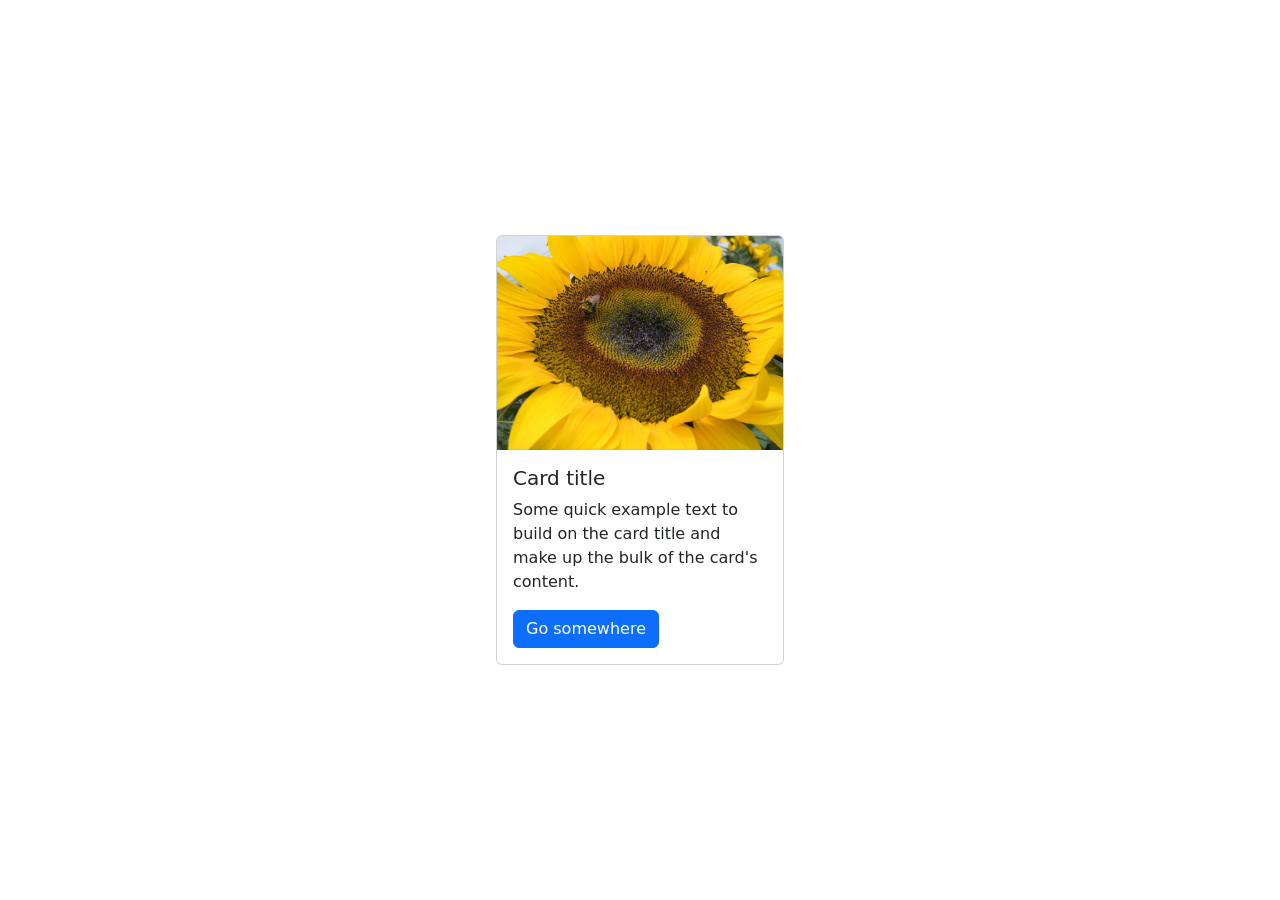
<file: Bootstrap/11.0 Bootstrap Intro/index.html>
<!doctype html>
<html lang="en">

<head>
  <meta charset="utf-8">
  <meta name="viewport" content="width=device-width, initial-scale=1">
  <title>Bootstrap</title>
  <!-- TODO 1: Add the Bootstrap link here. -->
  <link href="https://cdn.jsdelivr.net/npm/bootstrap@5.3.3/dist/css/bootstrap.min.css" rel="stylesheet" integrity="sha384-QWTKZyjpPEjISv5WaRU9OFeRpok6YctnYmDr5pNlyT2bRjXh0JMhjY6hW+ALEwIH" crossorigin="anonymous">

  <style>
    /* TODO 4: Use flexbox to center the card in the vertical and horizontal center. */
    .flex-container{
      display: flex;
      justify-content: center;
      align-items: center;
      height: 100vh;

    }
  </style>
</head>

<body>
  <div class="flex-container">
    <!-- TODO 2: Add the Bootstrap Prebuilt Card here -->
    <div class="card" style="width: 18rem;">
      <img src="flower.jpg" class="card-img-top" alt="flower">
      <div class="card-body">
        <h5 class="card-title">Card title</h5>
        <p class="card-text">Some quick example text to build on the card title and make up the bulk of the card's content.</p>
        <a href="#" class="btn btn-primary">Go somewhere</a>
      </div>
    </div>
    <!-- TODO 3: Change the image src to display the flower.jpg image. -->
  </div>
</body>

</html>
</file>
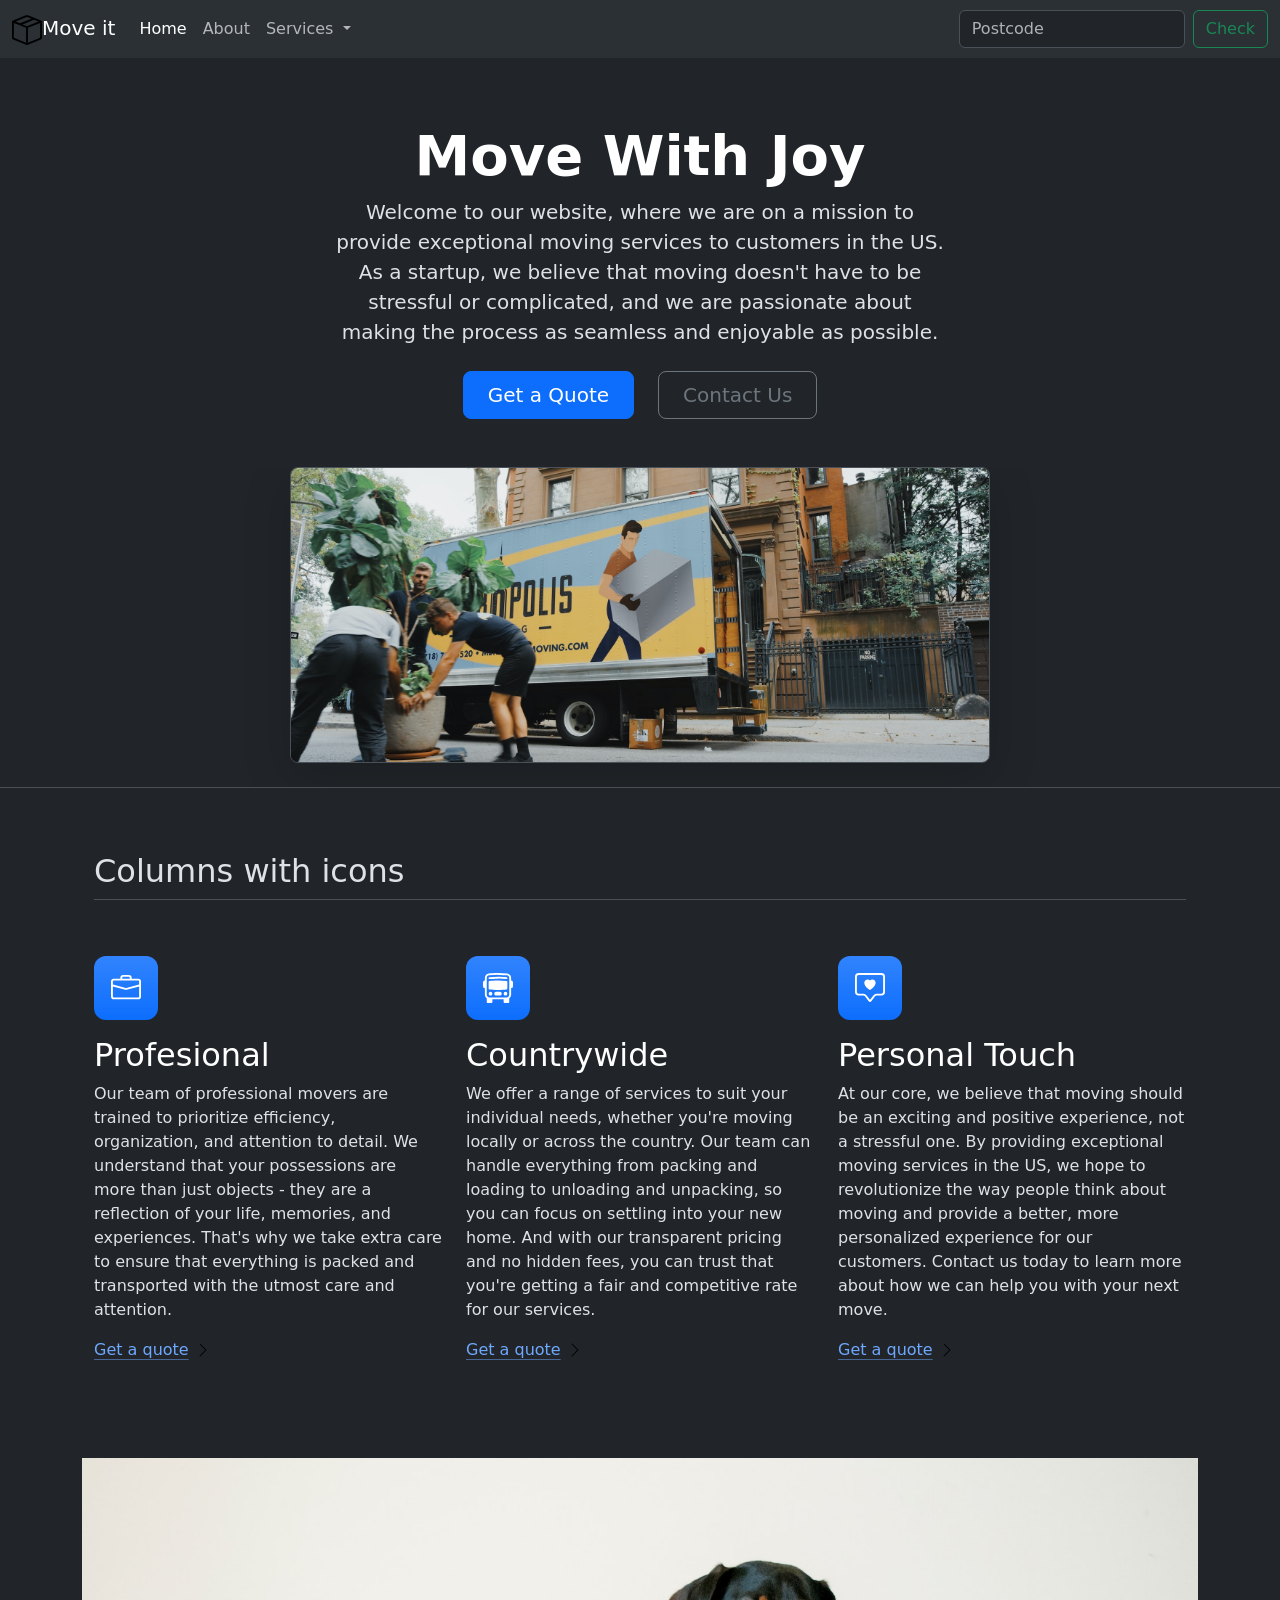
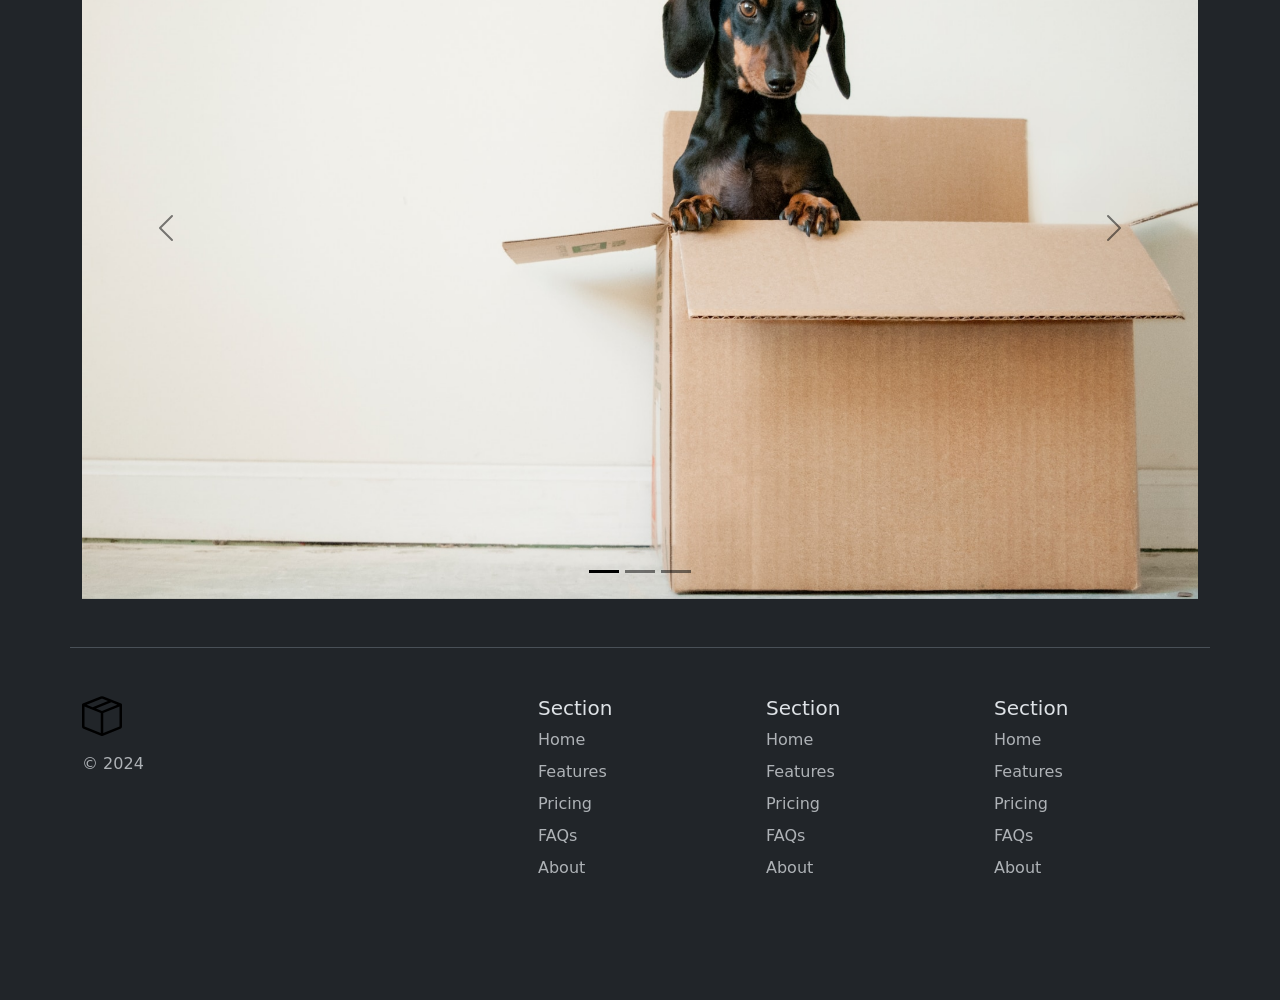
<file: Bootstrap/11.2 Bootstrap Components/index.html>
<!DOCTYPE html>
<html lang="en" data-bs-theme="dark">

<head>
  <meta charset="UTF-8">
  <meta name="viewport" content="width=device-width, initial-scale=1.0">
  <title>Bootstrap Components</title>
  <link href="https://cdn.jsdelivr.net/npm/bootstrap@5.3.0-alpha2/dist/css/bootstrap.min.css" rel="stylesheet"
    integrity="sha384-aFq/bzH65dt+w6FI2ooMVUpc+21e0SRygnTpmBvdBgSdnuTN7QbdgL+OapgHtvPp" crossorigin="anonymous">
  <style>

.feature-icon {
    width: 4rem;
    height: 4rem;
    border-radius: .75rem;
}


  </style>
</head>

<body>

  <nav class="navbar navbar-expand-lg bg-body-tertiary">
    <div class="container-fluid">
      <a class="navbar-brand" href="#"> <img src="box-seam.svg" alt="moveit brand icon" height="30">Move it</a>
      <button class="navbar-toggler" type="button" data-bs-toggle="collapse" data-bs-target="#navbarSupportedContent" aria-controls="navbarSupportedContent" aria-expanded="false" aria-label="Toggle navigation">
        <span class="navbar-toggler-icon"></span>
      </button>
      <div class="collapse navbar-collapse" id="navbarSupportedContent">
        <ul class="navbar-nav me-auto mb-2 mb-lg-0">
          <li class="nav-item">
            <a class="nav-link active" aria-current="page" href="#">Home</a>
          </li>
          <li class="nav-item">
            <a class="nav-link" href="#">About</a>
          </li>
          <li class="nav-item dropdown">
            <a class="nav-link dropdown-toggle" href="#" role="button" data-bs-toggle="dropdown" aria-expanded="false">
              Services
            </a>
            <ul class="dropdown-menu">
              <li><a class="dropdown-item" href="#">Action</a></li>
              <li><a class="dropdown-item" href="#">Another action</a></li>
              <li><hr class="dropdown-divider"></li>
              <li><a class="dropdown-item" href="#">Something else here</a></li>
            </ul>
          </li>
        </ul>
        <form class="d-flex" role="search">
          <input class="form-control me-2" type="search" placeholder="Postcode" aria-label="Search">
          <button class="btn btn-outline-success" type="submit">Check</button>
        </form>
      </div>
    </div>
  </nav>

  <div class="px-4 pt-5 my-3 text-center border-bottom">
    <h1 class="display-4 fw-bold text-body-emphasis">Move With Joy</h1>
    <div class="col-lg-6 mx-auto">
      <p class="lead mb-4">
        Welcome to our website, where we are on a mission to provide exceptional moving services to customers in the US. As a startup, we believe that moving doesn't have to be stressful or complicated, and we are passionate about making the process as seamless and enjoyable as possible.
      </p>
      <div class="d-grid gap-2 d-sm-flex justify-content-sm-center mb-5">
        <button type="button" class="btn btn-primary btn-lg px-4 me-sm-3">Get a Quote</button>
        <button type="button" class="btn btn-outline-secondary btn-lg px-4">Contact Us</button>
      </div>
    </div>
    <div class="overflow-hidden" style="max-height: 40vh;">
      <div class="container px-5">
        <img src="./moving-van.jpg" class="img-fluid border rounded-3 shadow-lg mb-4" alt="Example image" width="700" height="500" loading="lazy">
      </div>
    </div>
  </div>

  <div class="container px-4 py-5" id="featured-3">
    <h2 class="pb-2 border-bottom">Columns with icons</h2>
    <div class="row g-4 py-5 row-cols-1 row-cols-lg-3">
      <div class="feature col">
        <div class="feature-icon d-inline-flex align-items-center justify-content-center text-bg-primary bg-gradient fs-2 mb-3">
          
          <img src="briefcase.svg" alt="briefcase" height="30">
          
        </div>
        <h3 class="fs-2 text-body-emphasis">Profesional</h3>
        <p>
          Our team of professional movers are trained to prioritize efficiency, organization, and attention to detail. We understand that your possessions are more than just objects - they are a reflection of your life, memories, and experiences. That's why we take extra care to ensure that everything is packed and transported with the utmost care and attention.
        </p>
        
        
        <a href="#" class="icon-link">
          Get a quote
          <img src="chevron-right.svg" alt="chevron-right">
        </a>
      </div>
      <div class="feature col">
        <div class="feature-icon d-inline-flex align-items-center justify-content-center text-bg-primary bg-gradient fs-2 mb-3">
          
          <img src="bus-front.svg" alt="bus-front" height="30">
        </div>
        <h3 class="fs-2 text-body-emphasis">Countrywide</h3>
        <p>We offer a range of services to suit your individual needs, whether you're moving locally or across the country. Our team can handle everything from packing and loading to unloading and unpacking, so you can focus on settling into your new home. And with our transparent pricing and no hidden fees, you can trust that you're getting a fair and competitive rate for our services.</p>
        <a href="#" class="icon-link">
          Get a quote
          <img src="chevron-right.svg" alt="chevron-right">
        </a>
      </div>
      <div class="feature col">
        <div class="feature-icon d-inline-flex align-items-center justify-content-center text-bg-primary bg-gradient fs-2 mb-3">
          <img src="chat-square-heart.svg" alt="chat-square-heart" height="30">
        </div>
        <h3 class="fs-2 text-body-emphasis">Personal Touch</h3>
        <p>At our core, we believe that moving should be an exciting and positive experience, not a stressful one. By providing exceptional moving services in the US, we hope to revolutionize the way people think about moving and provide a better, more personalized experience for our customers. Contact us today to learn more about how we can help you with your next move.</p>
        <a href="#" class="icon-link">
          Get a quote
          <img src="chevron-right.svg" alt="chevron-right">
        </a>
      </div>
    </div>
  </div>

  
  <div class="container">

  <div id="carouselExampleIndicators" class="carousel slide">
    <div class="carousel-indicators">
      <button type="button" data-bs-target="#carouselExampleIndicators" data-bs-slide-to="0" class="active" aria-current="true" aria-label="Slide 1"></button>
      <button type="button" data-bs-target="#carouselExampleIndicators" data-bs-slide-to="1" aria-label="Slide 2"></button>
      <button type="button" data-bs-target="#carouselExampleIndicators" data-bs-slide-to="2" aria-label="Slide 3"></button>
    </div>
    <div class="carousel-inner">
      <div class="carousel-item active">
        <img src="dog.jpg" class="d-block w-100" alt="...">
      </div>
      <div class="carousel-item">
        <img src="couple.jpg" class="d-block w-100" alt="...">
      </div>
      <div class="carousel-item">
        <img src="family.jpg" class="d-block w-100" alt="...">
      </div>
    </div>
    <button class="carousel-control-prev" type="button" data-bs-target="#carouselExampleIndicators" data-bs-slide="prev">
      <span class="carousel-control-prev-icon" aria-hidden="true"></span>
      <span class="visually-hidden">Previous</span>
    </button>
    <button class="carousel-control-next" type="button" data-bs-target="#carouselExampleIndicators" data-bs-slide="next">
      <span class="carousel-control-next-icon" aria-hidden="true"></span>
      <span class="visually-hidden">Next</span>
    </button>
  </div>

</div>


<div class="container">
  <footer class="row row-cols-1 row-cols-sm-2 row-cols-md-5 py-5 my-5 border-top">
    <div class="col mb-3">
      <a href="/" class="d-flex align-items-center mb-3 link-body-emphasis text-decoration-none">
        <img src="box-seam.svg" alt="box-seam" height="40px">
      </a>
      <p class="text-body-secondary">© 2024</p>
    </div>

    <div class="col mb-3">

    </div>

    <div class="col mb-3">
      <h5>Section</h5>
      <ul class="nav flex-column">
        <li class="nav-item mb-2"><a href="#" class="nav-link p-0 text-body-secondary">Home</a></li>
        <li class="nav-item mb-2"><a href="#" class="nav-link p-0 text-body-secondary">Features</a></li>
        <li class="nav-item mb-2"><a href="#" class="nav-link p-0 text-body-secondary">Pricing</a></li>
        <li class="nav-item mb-2"><a href="#" class="nav-link p-0 text-body-secondary">FAQs</a></li>
        <li class="nav-item mb-2"><a href="#" class="nav-link p-0 text-body-secondary">About</a></li>
        
      </ul>
    </div>
    

    <div class="col mb-3">
      <h5>Section</h5>
      <ul class="nav flex-column">
        <li class="nav-item mb-2"><a href="#" class="nav-link p-0 text-body-secondary">Home</a></li>
        <li class="nav-item mb-2"><a href="#" class="nav-link p-0 text-body-secondary">Features</a></li>
        <li class="nav-item mb-2"><a href="#" class="nav-link p-0 text-body-secondary">Pricing</a></li>
        <li class="nav-item mb-2"><a href="#" class="nav-link p-0 text-body-secondary">FAQs</a></li>
        <li class="nav-item mb-2"><a href="#" class="nav-link p-0 text-body-secondary">About</a></li>
      </ul>
    </div>

    <div class="col mb-3">
      <h5>Section</h5>
      <ul class="nav flex-column">
        <li class="nav-item mb-2"><a href="#" class="nav-link p-0 text-body-secondary">Home</a></li>
        <li class="nav-item mb-2"><a href="#" class="nav-link p-0 text-body-secondary">Features</a></li>
        <li class="nav-item mb-2"><a href="#" class="nav-link p-0 text-body-secondary">Pricing</a></li>
        <li class="nav-item mb-2"><a href="#" class="nav-link p-0 text-body-secondary">FAQs</a></li>
        <li class="nav-item mb-2"><a href="#" class="nav-link p-0 text-body-secondary">About</a></li>
        <!--m = margin , b = botton 2 = size-->
      </ul>
    </div>
  </footer>
</div>




<script src="https://cdn.jsdelivr.net/npm/bootstrap@5.3.3/dist/js/bootstrap.bundle.min.js" integrity="sha384-YvpcrYf0tY3lHB60NNkmXc5s9fDVZLESaAA55NDzOxhy9GkcIdslK1eN7N6jIeHz" crossorigin="anonymous"></script>
</body>

</html>
</file>
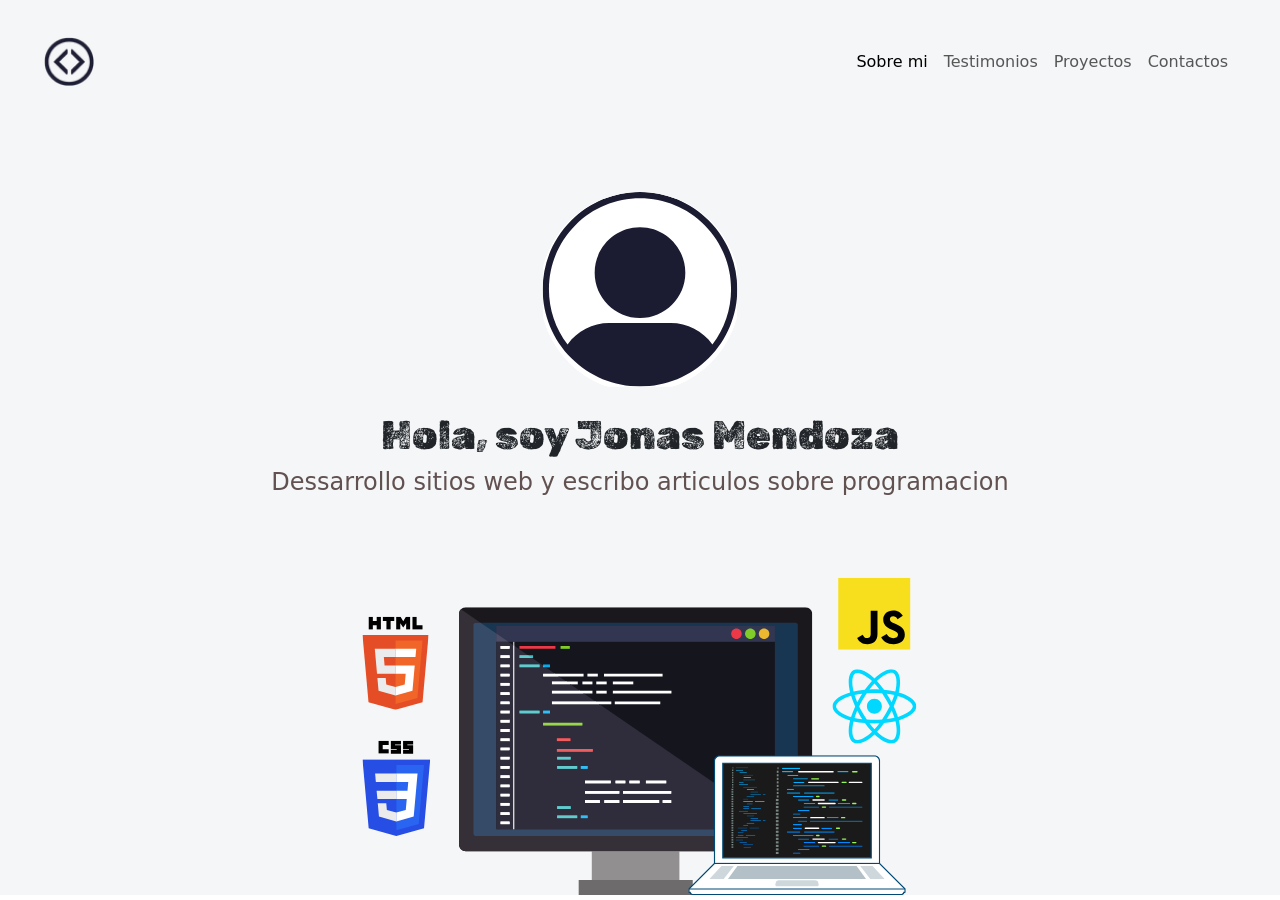
<file: Bootstrap/12-Projects/index.html>
<!DOCTYPE html>
<html lang="es">
    <head>
        <!--Metadatos-->
        <meta charset="UTF-8">
        <meta name="author" content="Jonas Mendoza">
        <meta name="description" content="Portafolio de desarrollo de desarrollo web de Jonas Mendoza">
        <meta name="Keywords" content="Html, CSS, Javascript, React">
        <meta name="Keywords" content="Html, CSS, Javascript, React">
        <meta name="viewport" content="width=device-width, initial-scale=1.0">
        <!--Titulo-->
        <title>Jonas Mendoza | Desarrollo Web Front-End</title>
       
        <!--favicon-->
        <link rel="icon" type="image/x-icon" href="imagenes/frog-green.svg"> 
        <!--Bootstrap-->
        <link href="https://cdn.jsdelivr.net/npm/bootstrap@5.3.3/dist/css/bootstrap.min.css" rel="stylesheet" integrity="sha384-QWTKZyjpPEjISv5WaRU9OFeRpok6YctnYmDr5pNlyT2bRjXh0JMhjY6hW+ALEwIH" crossorigin="anonymous">
        <!--Bootstrap-Icons-->
        <link rel="stylesheet" href="https://cdn.jsdelivr.net/npm/bootstrap-icons@1.11.3/font/bootstrap-icons.min.css">
        <!--CSS-->
        <link rel="stylesheet" href="styles.css">

        <link rel="preconnect" href="https://fonts.googleapis.com">
        <link rel="preconnect" href="https://fonts.gstatic.com" crossorigin>
        <link href="https://fonts.googleapis.com/css2?family=Rubik+Dirt&display=swap" rel="stylesheet">
        
    </head>
    
    <body>
        <!--Barra de navegacion--> 
        <nav class="navbar navbar-expand-md navbar-light">
            <div class="container-fluid">
              <button class="navbar-toggler" type="button" data-bs-toggle="collapse" data-bs-target="#navbarToggler" aria-controls="navbarToggler" aria-expanded="false" aria-label="Toggle navigation">
                <span class="navbar-toggler-icon"></span>
              </button>
              <div class="collapse navbar-collapse" id="navbarToggler">
                <a class="navbar-brand" href="#">
                    <img src="imagenes/icono.png" width="50" alt="logo de la paguina web">
                </a>
                <ul class="navbar-nav d-flex justify-content-center align-items-center">
                  <li class="nav-item"> 
                    <a class="nav-link active" aria-current="page" href="#">Sobre mi</a>
                  </li>
                  <li class="nav-item">
                    <a class="nav-link" href="#">Testimonios</a>
                  </li>

                  <li class="nav-item">
                    <a class="nav-link" href="#">Proyectos</a>
                  </li>

                  
                  <li class="nav-item">
                    <a class="nav-link" href="#">Contactos</a>
                  </li>
                
                </ul>
            
              </div>
            </div>
          </nav>


        <!--Seccion Hero-->
        <section class="hero align-items-stretch">
          <div class="hero-principal d-flex flex-column justify-content-center align-items-center">
            <img class ="hero-imagen-desarrollador rounded-circle" src ="/Bootstrap/12-Projects/imagenes/imagenes-desarrolladores/desarrollador-ejemplo.svg" alt="foto de jonas">
            <h1>Hola, soy Jonas Mendoza</h1> 
            <h2>Dessarrollo sitios web y escribo articulos sobre programacion</h2>
          </div>
          <div class="hero-inferior">
            <img class= "hero-inferior-imagen img-fluid" src="/Bootstrap/12-Projects/imagenes/hero-inferior.svg" alt="Monitor, laptoc etc">
          </div>
        </section>






      <script src="https://cdn.jsdelivr.net/npm/bootstrap@5.3.3/dist/js/bootstrap.bundle.min.js" integrity="sha384-YvpcrYf0tY3lHB60NNkmXc5s9fDVZLESaAA55NDzOxhy9GkcIdslK1eN7N6jIeHz" crossorigin="anonymous"></script>
    </body>

</html>
</file>
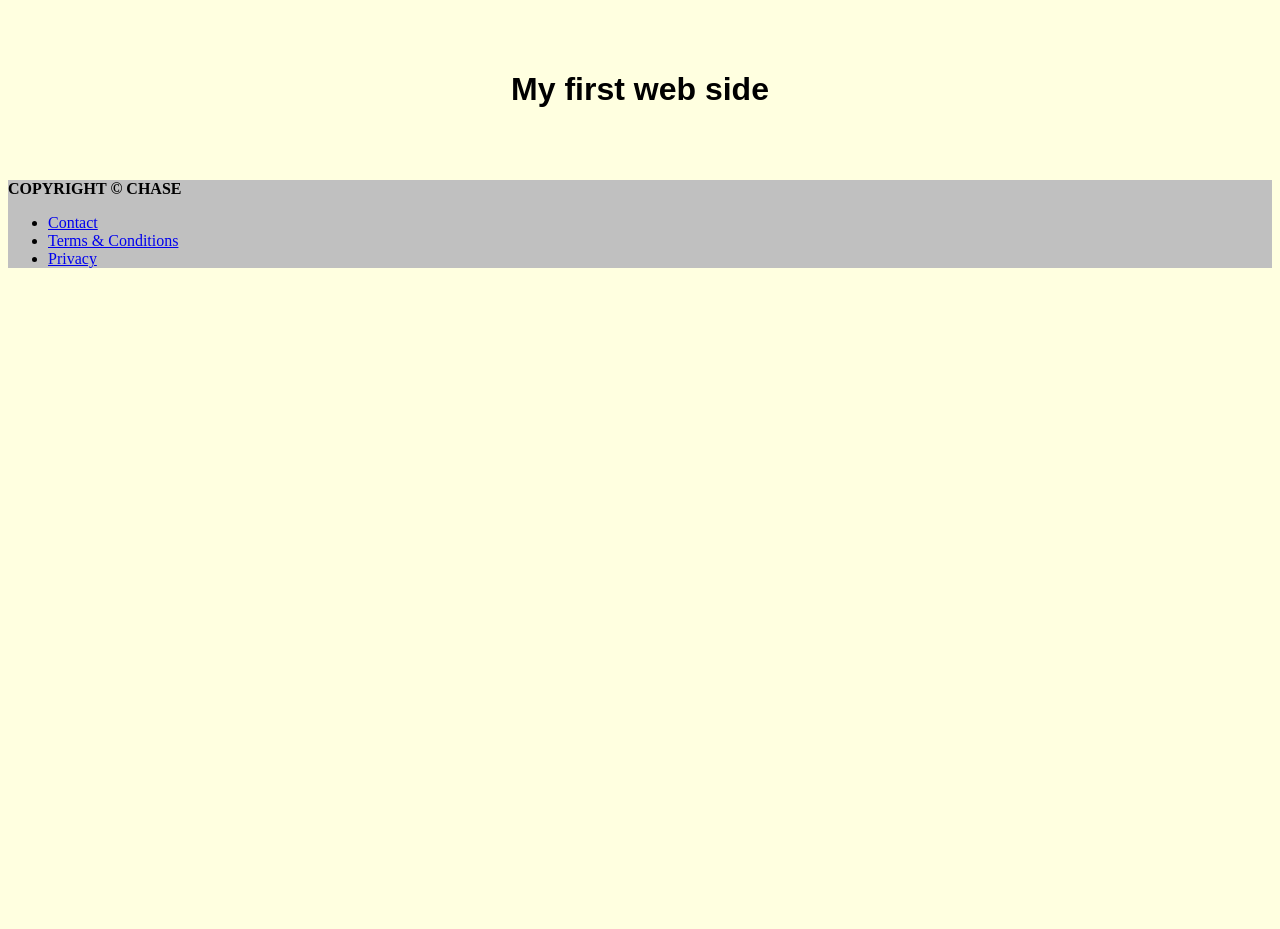
<file: CSS/Project/index.html>
<!DOCTYPE html>
<html lang="en">
<head>
    <meta charset="UTF-8">
    <meta name="viewport" content="width=device-width, initial-scale=1.0">
    <title>Document</title>
</head>
<style>
    body{
        height: 100vh;
        background-color:lightyellow
    }

    h1{
        font-family: 'Lucida Sans', 'Lucida Sans Regular', 'Lucida Grande', 'Lucida Sans Unicode', Geneva, Verdana, sans-serif;
        text-align: center;
        padding: 50px;
    }
    footer{
        background-color: silver;
    }

</style>
<body>
    <div class="content">
        
        <h1>My first web side</h1>

    </div>
   

    <footer>
        <p><strong>COPYRIGHT <span id="year"></span> © CHASE</strong></p>
       <ul class="footer-links">
        <li><a href="#">Contact</a></li>
        <li><a href="#">Terms & Conditions</a> </li>
        <li><a href="#">Privacy</a></li>
       </ul>
    </footer>
    
</body>
</html>
</file>
<file: Bootstrap/12-Projects/styles.css>
/*Barra de navegacion*/


.navbar{
    padding: 2rem;
    background-color: #f5f6f7;

}
/*estilos generales*/

section{
    display: flex;
    flex-direction: column;
    align-items: center;
    justify-content: center;
}

.hero{
    background-color: #f5f6f7;
    min-height: 450px;
    text-align: center;

}
.navbar-collapse{
    align-items: center;
    justify-content: space-between;
}

h1{
    font-size: 2.5rem;
    font-family: "Rubik Dirt", system-ui;
}

/*Adaptable responsivo*/

.hero-principal{
    padding: 3rem;

}

.hero-principal h2{
    font-size: 1.5rem;
    color: #615151;
}
.hero-imagen-desarrollador{
    width: 200px;
    height: 200px;
    margin: 20px;
}




@media screen and (max-width: 767px){
    .navbar-brand{
        display: none;
    }
}


@media screen and (min-width: 700px){
    .hero-inferior-imagen{
        max-width: 600px;
    }
}
</file>
